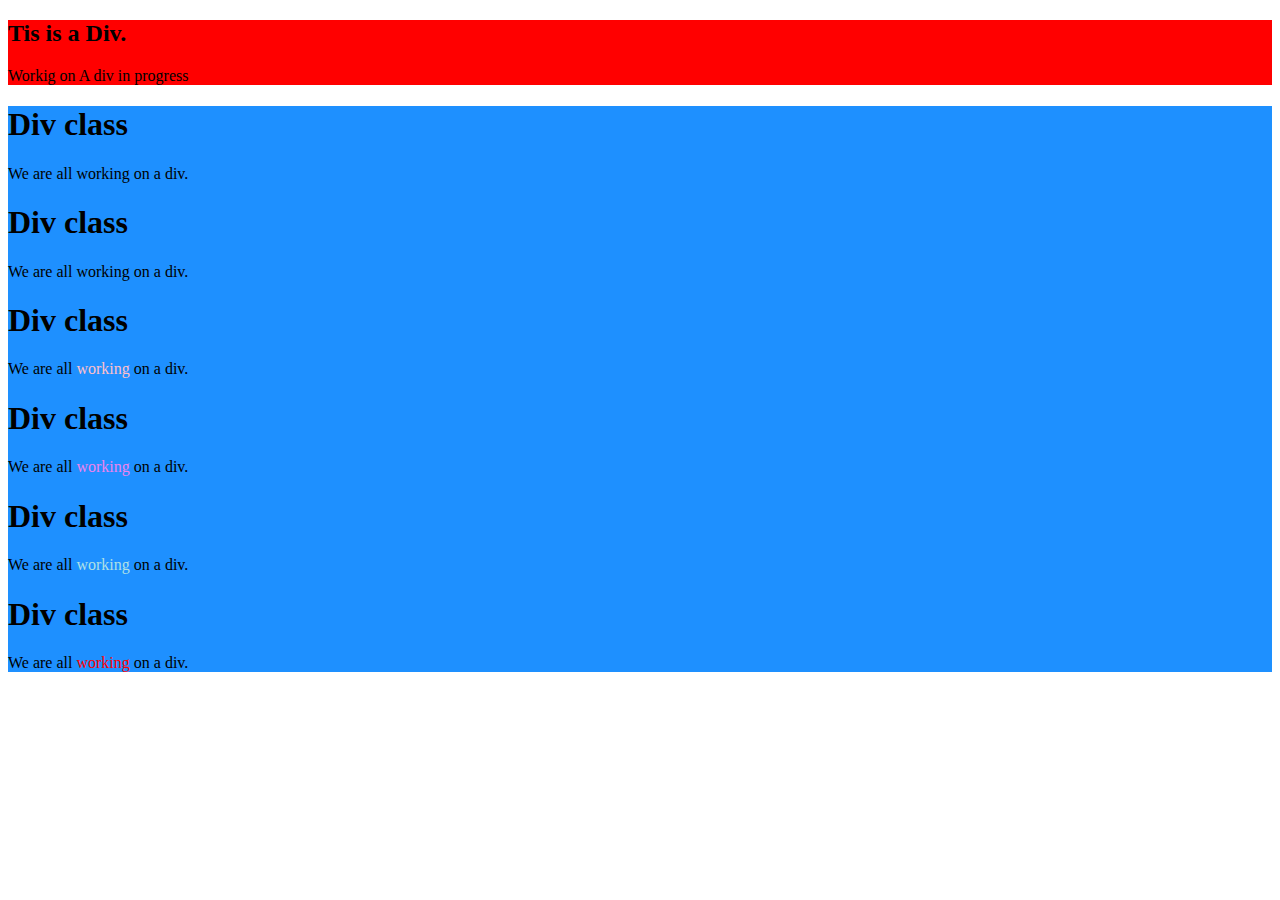
<file: another.html>
<!DOCTYPE html>
<html lang="en" dir="ltr">
  <head>
    <meta charset="utf-8">
    <title>Classes & Id's</title>
  </head>
  <body>
    <div class="head">
      <h2>Tis is a Div.</h2>
      <p>Workig on A div in progress</p>
    </div>

    <div class="heads">
      <h1>Div class</h1>
      <p>We are all  <span>working</span> on a div.</p>

      <h1>Div class</h1>
      <p>We are all <span>working</span> on a div.</p>

      <h1>Div class</h1>
      <p>We are all <span id="gre">working</span> on a div.</p>

      <h1>Div class</h1>
      <p>We are all <span id="gear">working</span> on a div.</p>

      <h1>Div class</h1>
      <p>We are all <span id="gurl">working</span> on a div.</p>

      <h1>Div class</h1>
      <p>We are all <span id="pen">working</span> on a div.</p>

    </div>

    <style media="screen">
      .heads{
        background-color: dodgerblue;
      }

      .head{
        background-color: Red;
      }

       #gre{
         color: pink;
       }

       #gear{
         color: violet;
       }

       #gurl{

         color: powderblue;
       }

       #pen{
         color: red;
       }
    </style>
  </body>
</html>
</file>
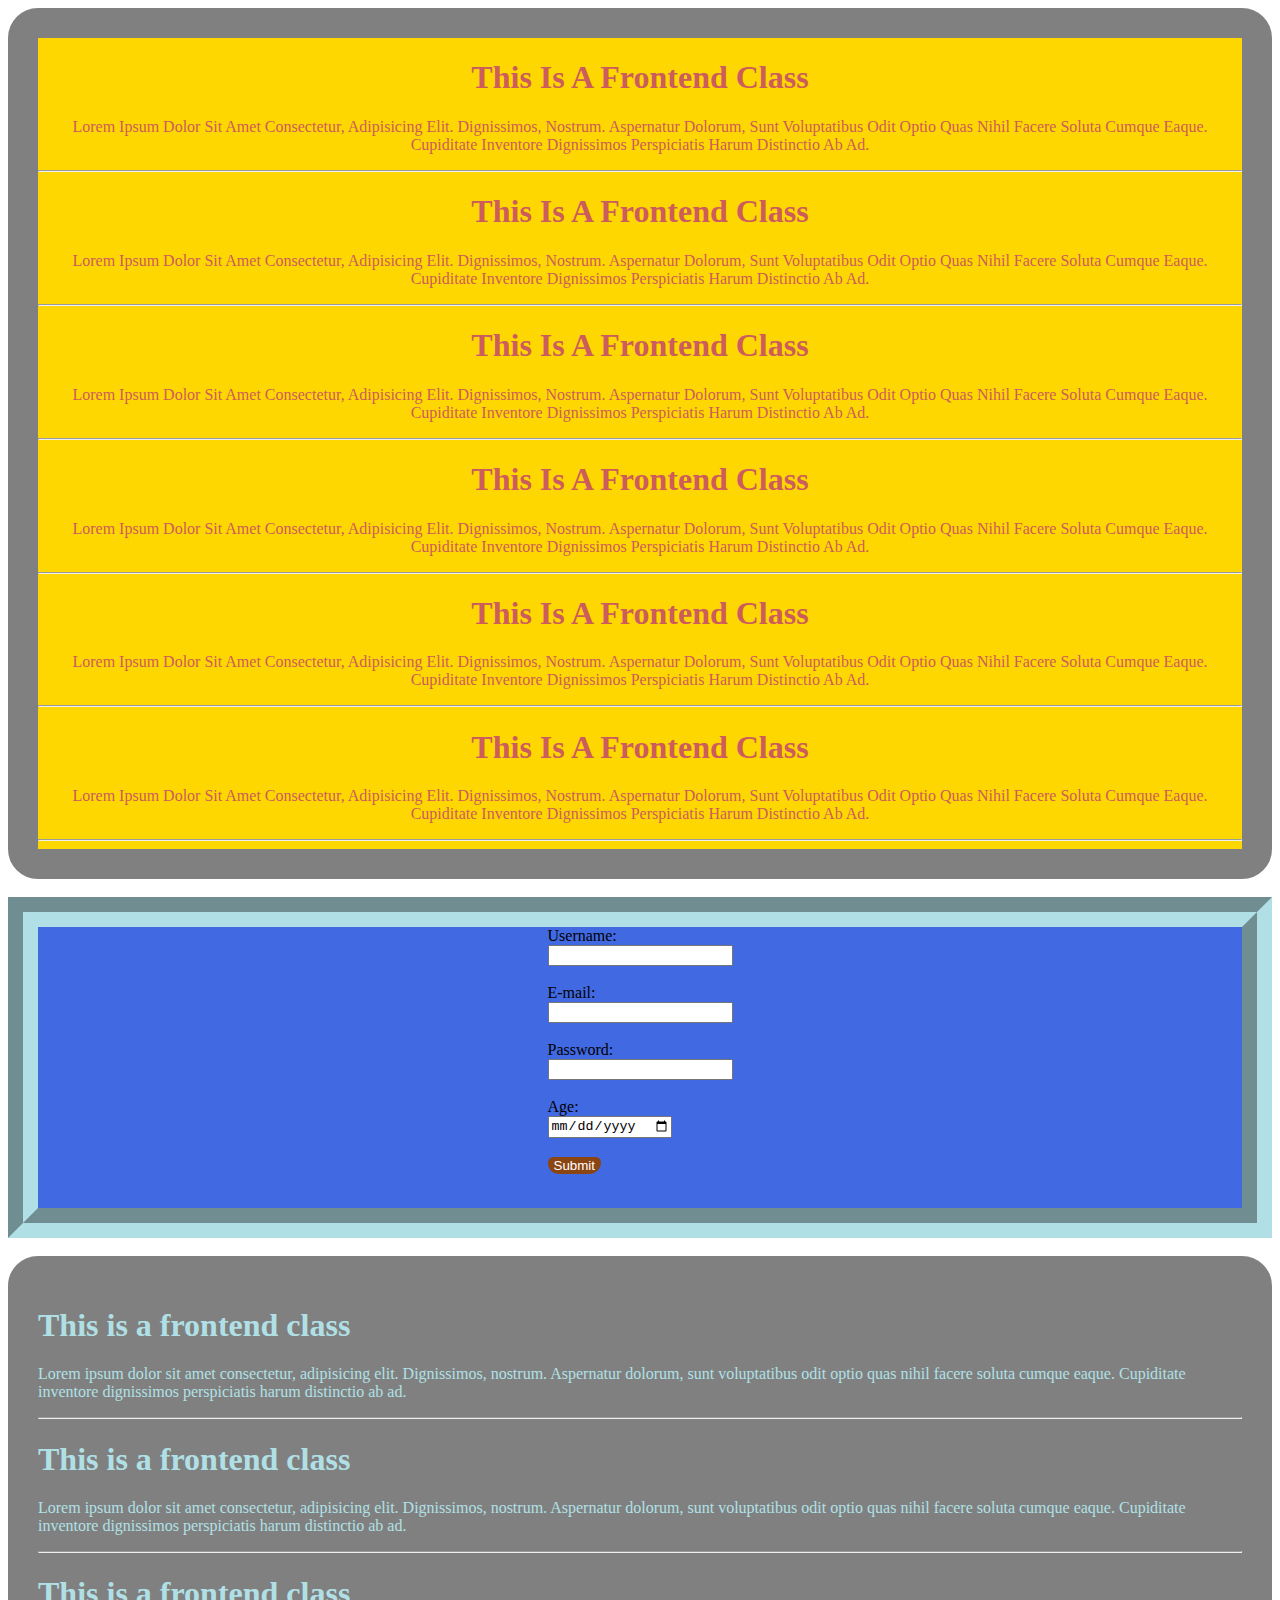
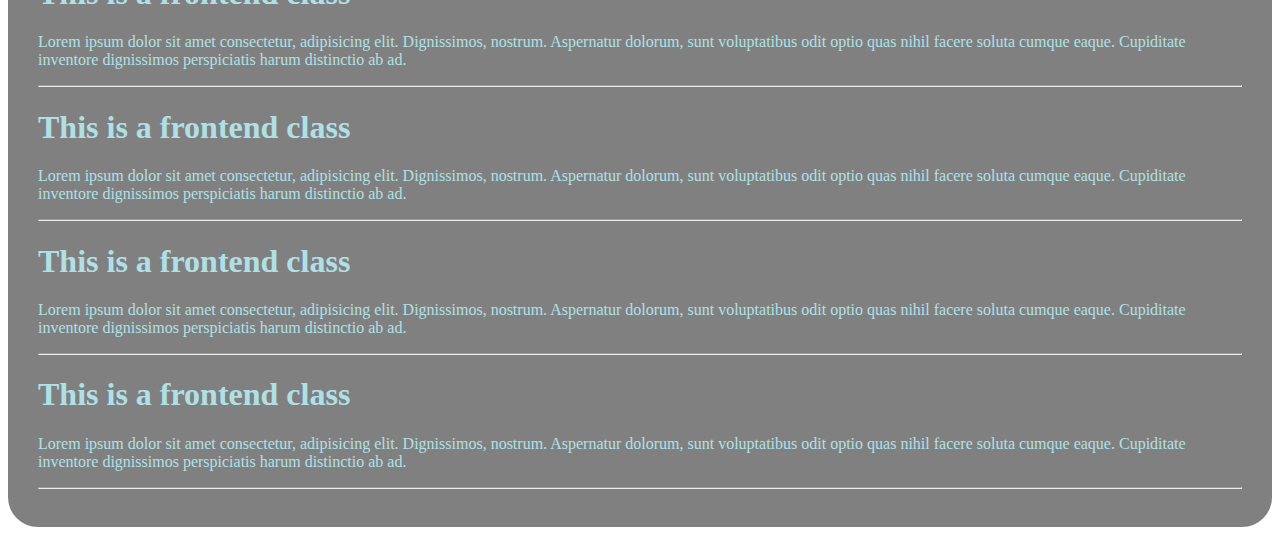
<file: fresh.html>
<!DOCTYPE html>
<html lang="en" dir="ltr">

<head>
    <meta charset="utf-8">
    <title></title>
    <link rel="stylesheet" href="css/fresh.css">
</head>

<body>
    <div class="container">
        <div class="text">
            <h1>This is a frontend class</h1>
            <p>Lorem ipsum dolor sit amet consectetur, adipisicing elit. Dignissimos, nostrum. Aspernatur dolorum, sunt voluptatibus odit optio quas nihil facere soluta cumque eaque. Cupiditate inventore dignissimos perspiciatis harum distinctio ab ad.</p>
            <hr>

            <h1>This is a frontend class</h1>
            <p>Lorem ipsum dolor sit amet consectetur, adipisicing elit. Dignissimos, nostrum. Aspernatur dolorum, sunt voluptatibus odit optio quas nihil facere soluta cumque eaque. Cupiditate inventore dignissimos perspiciatis harum distinctio ab ad.</p>
            <hr>

            <h1>This is a frontend class</h1>
            <p>Lorem ipsum dolor sit amet consectetur, adipisicing elit. Dignissimos, nostrum. Aspernatur dolorum, sunt voluptatibus odit optio quas nihil facere soluta cumque eaque. Cupiditate inventore dignissimos perspiciatis harum distinctio ab ad.</p>
            <hr>

            <h1>This is a frontend class</h1>
            <p>Lorem ipsum dolor sit amet consectetur, adipisicing elit. Dignissimos, nostrum. Aspernatur dolorum, sunt voluptatibus odit optio quas nihil facere soluta cumque eaque. Cupiditate inventore dignissimos perspiciatis harum distinctio ab ad.</p>
            <hr>
            <h1>This is a frontend class</h1>
            <p>Lorem ipsum dolor sit amet consectetur, adipisicing elit. Dignissimos, nostrum. Aspernatur dolorum, sunt voluptatibus odit optio quas nihil facere soluta cumque eaque. Cupiditate inventore dignissimos perspiciatis harum distinctio ab ad.</p>
            <hr>

            <h1>This is a frontend class</h1>
            <p>Lorem ipsum dolor sit amet consectetur, adipisicing elit. Dignissimos, nostrum. Aspernatur dolorum, sunt voluptatibus odit optio quas nihil facere soluta cumque eaque. Cupiditate inventore dignissimos perspiciatis harum distinctio ab ad.</p>
            <hr>
        </div> <br>

        <div class="create">
            <form action="">
                <label for="uname">Username:</label> <br>
                <input type="text" id="uname"> <br> <br>

                <label for="mail">E-mail:</label> <br>
                <input type="text" id="mail"> <br> <br>

                <label for="pswd">Password:</label> <br>
                <input type="password" id="pswd"> <br> <br>

                <label for="age">Age:</label> <br>
                <input type="date" id="age"> <br> <br>

                <input type="button" value="Submit" id="btn">
                <p></p>
                <br>
            </form>
        </div> <br>
        <div class="cunt">
            <h1>This is a frontend class</h1>
            <p>Lorem ipsum dolor sit amet consectetur, adipisicing elit. Dignissimos, nostrum. Aspernatur dolorum, sunt voluptatibus odit optio quas nihil facere soluta cumque eaque. Cupiditate inventore dignissimos perspiciatis harum distinctio ab ad.</p>
            <hr>

            <h1>This is a frontend class</h1>
            <p>Lorem ipsum dolor sit amet consectetur, adipisicing elit. Dignissimos, nostrum. Aspernatur dolorum, sunt voluptatibus odit optio quas nihil facere soluta cumque eaque. Cupiditate inventore dignissimos perspiciatis harum distinctio ab ad.</p>
            <hr>

            <h1>This is a frontend class</h1>
            <p>Lorem ipsum dolor sit amet consectetur, adipisicing elit. Dignissimos, nostrum. Aspernatur dolorum, sunt voluptatibus odit optio quas nihil facere soluta cumque eaque. Cupiditate inventore dignissimos perspiciatis harum distinctio ab ad.</p>
            <hr>

            <h1>This is a frontend class</h1>
            <p>Lorem ipsum dolor sit amet consectetur, adipisicing elit. Dignissimos, nostrum. Aspernatur dolorum, sunt voluptatibus odit optio quas nihil facere soluta cumque eaque. Cupiditate inventore dignissimos perspiciatis harum distinctio ab ad.</p>
            <hr>

            <h1>This is a frontend class</h1>
            <p>Lorem ipsum dolor sit amet consectetur, adipisicing elit. Dignissimos, nostrum. Aspernatur dolorum, sunt voluptatibus odit optio quas nihil facere soluta cumque eaque. Cupiditate inventore dignissimos perspiciatis harum distinctio ab ad.</p>
            <hr>

            <h1>This is a frontend class</h1>
            <p>Lorem ipsum dolor sit amet consectetur, adipisicing elit. Dignissimos, nostrum. Aspernatur dolorum, sunt voluptatibus odit optio quas nihil facere soluta cumque eaque. Cupiditate inventore dignissimos perspiciatis harum distinctio ab ad.</p>
            <hr>
        </div>
    </div>
</body>

</html>
</file>
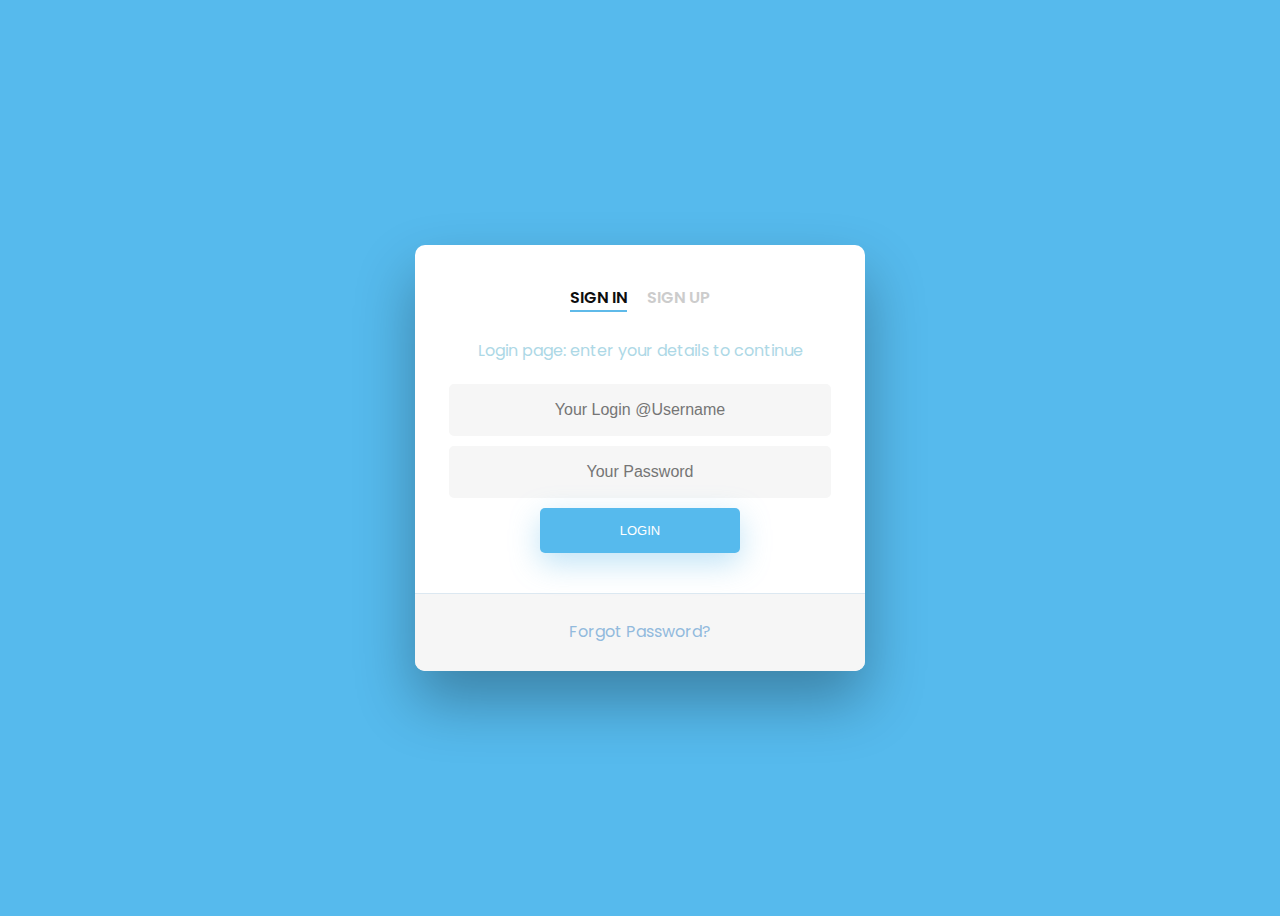
<file: login.html>
<!DOCTYPE html>
<html lang="en" dir="ltr">
  <head>
    <meta charset="utf-8">
    <title>Login Page</title>
    <link rel="stylesheet" href="css/login.css">
  </head>
  <body>

    <div class="wrapper fadeInDown">

      <div id="formContent">

        <!-- Tabs title -->

        <h2 class="active">Sign In</h2>

        <h2 class="inactive underlinehover">Sign Up</h2>

        <!-- Icon -->

        <div class="FadeIn First">

          <p>Login page: enter your details to continue</p>

        </div>

        <!-- LoginFOrm -->

        <form class="" action="index.html" method="post">

        <input type="text" id="login" class="FadeIn Second" name="" placeholder="Your Login @Username">
        <input type="text" id="password" class="FadeIn Third" name="" placeholder="Your Password">
        <input type="submit" class="FadeIn Fourth" name="" value="Login">

        </form>

        <!-- FOrgotten Password -->

        <div id="formFooter">

          <a class="underlinehover" href="#">Forgot Password?</a>

        </div>

      </div>

    </div>

  </body>

</html>
</file>
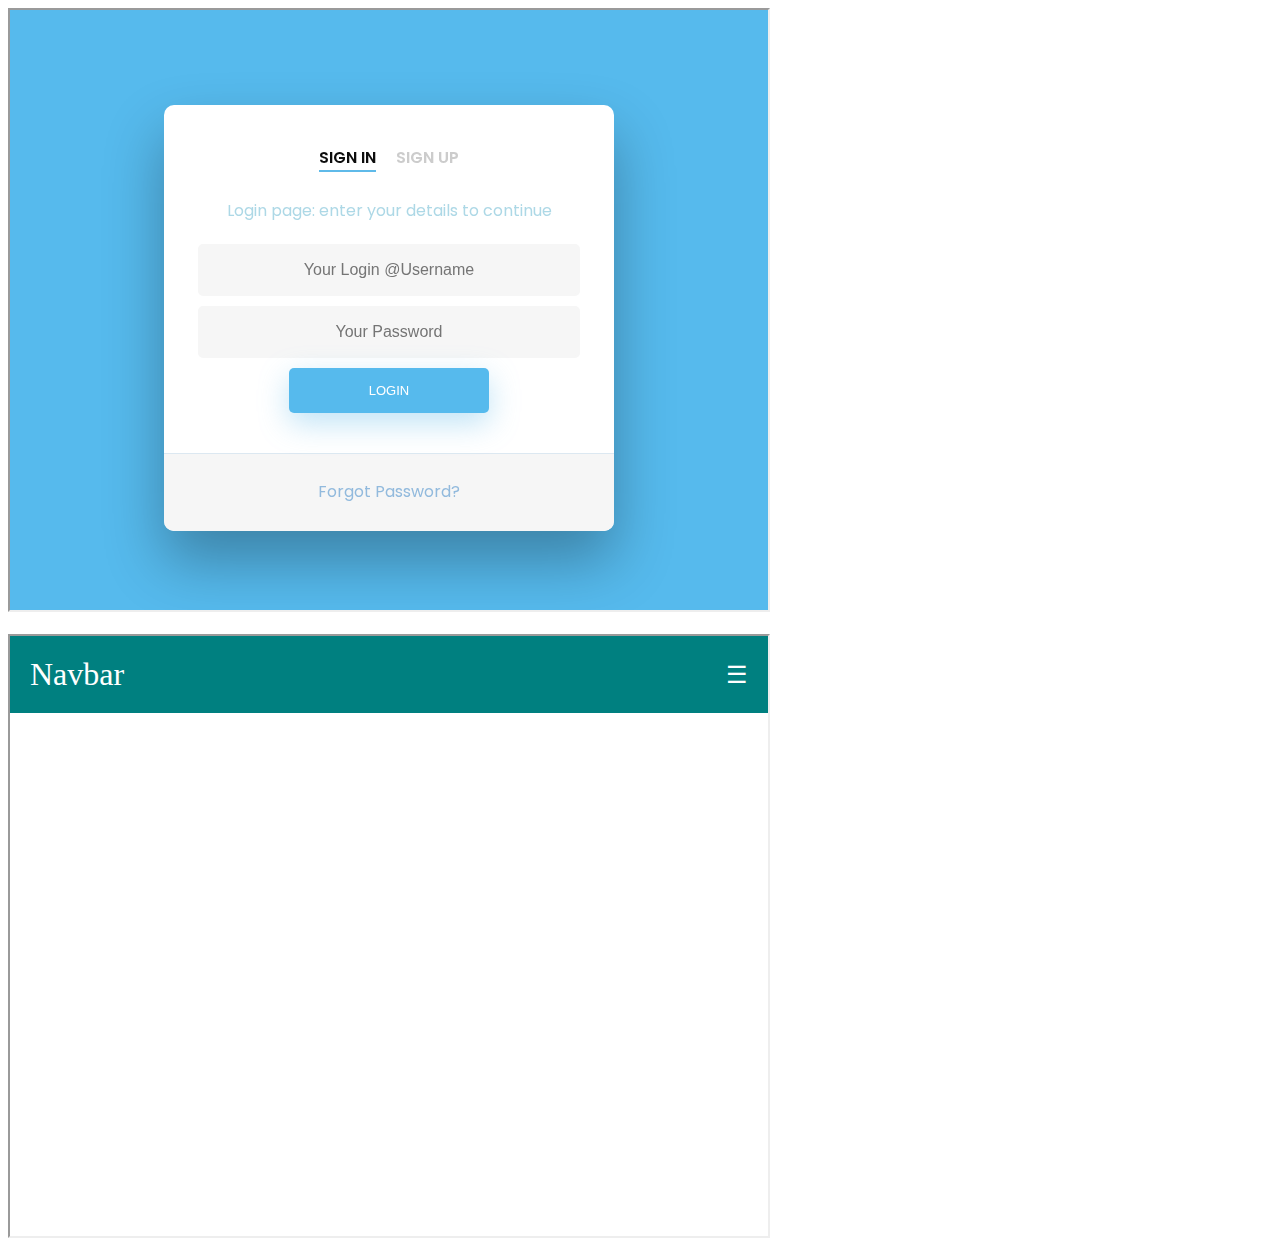
<file: new.html>
<!DOCTYPE html>
<html lang="en" dir="ltr">
  <head>
    <meta charset="utf-8">
    <title>landing page</title>
  </head>
  <body>
<!--
    <a href="another.html">Click Me</a> <br>
    <img src="https://st2.depositphotos.com/1835351/10157/i/600/depositphotos_101579142-stock-photo-set-of-household-kitchen-appliances.jpg" width="50%" height="50%" alt="">

    <a href="another.html"><img  src="img/pascal.jpg" width="30%" height="40%" alt="This is an image of electrical Appliances."></a>
     <a href="http://www.google.com">Google</a> -->

     <iframe src="login.html" width="60%" height="600px"></iframe>
     <br> <br>
     <iframe src="hyper.html" width="60%" height="600px"></iframe>
     <p></p>

  </body>
</html>
</file>
<file: css/fresh.css>
.text {
    background-color: gold;
    text-transform: capitalize;
    text-overflow: ellipsis;
    border: solid grey 30px;
    border-radius: 30px;
    color: indianred;
    text-align: center;
}


.cunt {
    background-color: grey;
    color: powderblue;
    border: solid grey 30px;
    border-radius: 30px;
}

.create {
    background-color: royalblue;
    border: 30px groove powderblue;
    display: flex;
    align-self: center;
    justify-content: center;

}

#btn {
    background-color: saddlebrown;
    color: white;
    border: 30px;
    border-radius: 20px;
    border-bottom-left-radius: 40px;
    border-bottom-right-radius: 45px;
}
</file>
<file: css/login.css>
@import url('https://fonts.googleapis.com/css?family=Poppins');

/* BASIC */

html {
  background-color: #56baed;
}

body {
  font-family: "Poppins", sans-serif;
  height: 100vh;
}

a {
  color: #92badd;
  display:inline-block;
  text-decoration: none;
  font-weight: 400;
}

h2 {
  text-align: center;
  font-size: 16px;
  font-weight: 600;
  text-transform: uppercase;
  display:inline-block;
  margin: 40px 8px 10px 8px;
  color: #cccccc;
}



/* STRUCTURE */

.wrapper {
  display: flex;
  align-items: center;
  flex-direction: column;
  justify-content: center;
  width: 100%;
  min-height: 100%;
  padding: 20px;
}

#formContent {
  -webkit-border-radius: 10px 10px 10px 10px;
  border-radius: 10px 10px 10px 10px;
  background: #fff;
  padding: 30px;
  width: 90%;
  max-width: 450px;
  position: relative;
  padding: 0px;
  -webkit-box-shadow: 0 30px 60px 0 rgba(0,0,0,0.3);
  box-shadow: 0 30px 60px 0 rgba(0,0,0,0.3);
  text-align: center;
}

#formFooter {
  background-color: #f6f6f6;
  border-top: 1px solid #dce8f1;
  padding: 25px;
  text-align: center;
  -webkit-border-radius: 0 0 10px 10px;
  border-radius: 0 0 10px 10px;
}



/* TABS */

h2.inactive {
  color: #cccccc;
}

h2.active {
  color: #0d0d0d;
  border-bottom: 2px solid #5fbae9;
}



/* FORM TYPOGRAPHY*/

input[type=button], input[type=submit], input[type=reset]  {
  background-color: #56baed;
  border: none;
  color: white;
  padding: 15px 80px;
  text-align: center;
  text-decoration: none;
  display: inline-block;
  text-transform: uppercase;
  font-size: 13px;
  -webkit-box-shadow: 0 10px 30px 0 rgba(95,186,233,0.4);
  box-shadow: 0 10px 30px 0 rgba(95,186,233,0.4);
  -webkit-border-radius: 5px 5px 5px 5px;
  border-radius: 5px 5px 5px 5px;
  margin: 5px 20px 40px 20px;
  -webkit-transition: all 0.3s ease-in-out;
  -moz-transition: all 0.3s ease-in-out;
  -ms-transition: all 0.3s ease-in-out;
  -o-transition: all 0.3s ease-in-out;
  transition: all 0.3s ease-in-out;
}

input[type=button]:hover, input[type=submit]:hover, input[type=reset]:hover  {
  background-color: #39ace7;
}

input[type=button]:active, input[type=submit]:active, input[type=reset]:active  {
  -moz-transform: scale(0.95);
  -webkit-transform: scale(0.95);
  -o-transform: scale(0.95);
  -ms-transform: scale(0.95);
  transform: scale(0.95);
}

input[type=text] {
  background-color: #f6f6f6;
  border: none;
  color: #0d0d0d;
  padding: 15px 32px;
  text-align: center;
  text-decoration: none;
  display: inline-block;
  font-size: 16px;
  margin: 5px;
  width: 85%;
  border: 2px solid #f6f6f6;
  -webkit-transition: all 0.5s ease-in-out;
  -moz-transition: all 0.5s ease-in-out;
  -ms-transition: all 0.5s ease-in-out;
  -o-transition: all 0.5s ease-in-out;
  transition: all 0.5s ease-in-out;
  -webkit-border-radius: 5px 5px 5px 5px;
  border-radius: 5px 5px 5px 5px;
}

p{
  color: lightblue;
}

input[type=text]:focus {
  background-color: #fff;
  border-bottom: 2px solid #5fbae9;
}

input[type=text]:placeholder {
  color: #cccccc;
}



/* ANIMATIONS */

/* Simple CSS3 Fade-in-down Animation */
.fadeInDown {
  -webkit-animation-name: fadeInDown;
  animation-name: fadeInDown;
  -webkit-animation-duration: 1s;
  animation-duration: 1s;
  -webkit-animation-fill-mode: both;
  animation-fill-mode: both;
}

@-webkit-keyframes fadeInDown {
  0% {
    opacity: 0;
    -webkit-transform: translate3d(0, -100%, 0);
    transform: translate3d(0, -100%, 0);
  }
  100% {
    opacity: 1;
    -webkit-transform: none;
    transform: none;
  }
}

@keyframes fadeInDown {
  0% {
    opacity: 0;
    -webkit-transform: translate3d(0, -100%, 0);
    transform: translate3d(0, -100%, 0);
  }
  100% {
    opacity: 1;
    -webkit-transform: none;
    transform: none;
  }
}

/* Simple CSS3 Fade-in Animation */
@-webkit-keyframes fadeIn { from { opacity:0; } to { opacity:1; } }
@-moz-keyframes fadeIn { from { opacity:0; } to { opacity:1; } }
@keyframes fadeIn { from { opacity:0; } to { opacity:1; } }

.fadeIn {
  opacity:0;
  -webkit-animation:fadeIn ease-in 1;
  -moz-animation:fadeIn ease-in 1;
  animation:fadeIn ease-in 1;

  -webkit-animation-fill-mode:forwards;
  -moz-animation-fill-mode:forwards;
  animation-fill-mode:forwards;

  -webkit-animation-duration:1s;
  -moz-animation-duration:1s;
  animation-duration:1s;
}

.fadeIn.First {
  -webkit-animation-delay: 0.4s;
  -moz-animation-delay: 0.4s;
  animation-delay: 0.4s;
}

.fadeIn.Second {
  -webkit-animation-delay: 0.6s;
  -moz-animation-delay: 0.6s;
  animation-delay: 0.6s;
}

.fadeIn.Third {
  -webkit-animation-delay: 0.8s;
  -moz-animation-delay: 0.8s;
  animation-delay: 0.8s;
}

.fadeIn.Fourth {
  -webkit-animation-delay: 1s;
  -moz-animation-delay: 1s;
  animation-delay: 1s;
}

/* Simple CSS3 Fade-in Animation */
.underlinehover:after {
  display: block;
  left: 0;
  bottom: -10px;
  width: 0;
  height: 2px;
  background-color: #56baed;
  content: "";
  transition: width 0.2s;
}

.underlinehover:hover {
  color: #0d0d0d;
}

.underlinehover:hover:after{
  width: 100%;
}



/* OTHERS */

*:focus {
    outline: none;
}

#icon {
  width:60%;
}

* {
  box-sizing: border-box;
}
</file>
